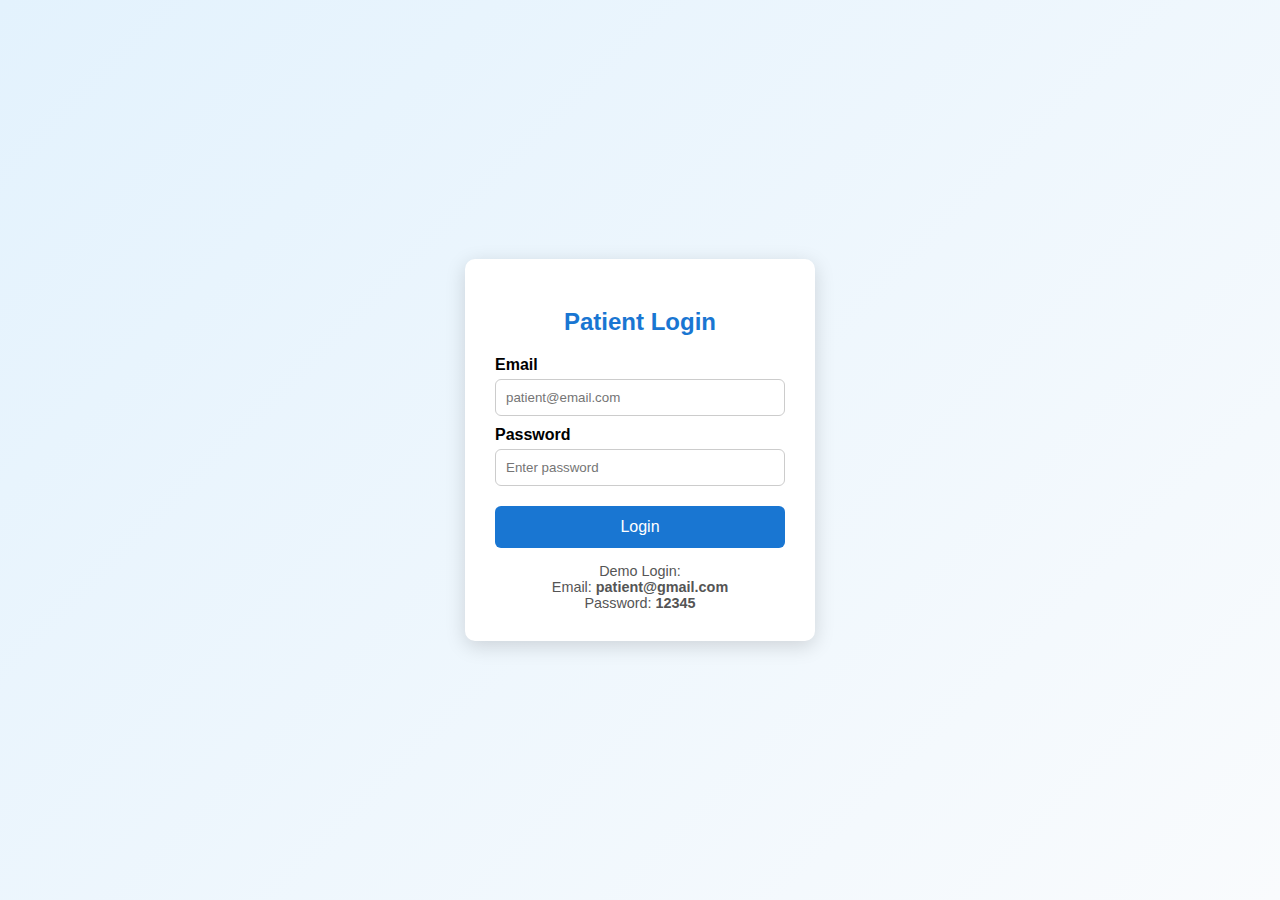
<file: index.html>
<!DOCTYPE html>
<html lang="en">
<head>
  <meta charset="UTF-8">
  <title>Patient Login</title>

  <style>
    * {
      box-sizing: border-box;
      font-family: Arial, sans-serif;
    }

    body {
      background: linear-gradient(135deg, #e3f2fd, #f9fbfd);
      height: 100vh;
      margin: 0;
      display: flex;
      align-items: center;
      justify-content: center;
    }

    .login-box {
      background: white;
      padding: 30px;
      width: 350px;
      border-radius: 10px;
      box-shadow: 0 5px 20px rgba(0,0,0,0.15);
    }

    h2 {
      text-align: center;
      color: #1976d2;
      margin-bottom: 20px;
    }

    label {
      display: block;
      margin-top: 10px;
      font-weight: bold;
    }

    input {
      width: 100%;
      padding: 10px;
      margin-top: 5px;
      border-radius: 6px;
      border: 1px solid #ccc;
    }

    button {
      width: 100%;
      padding: 12px;
      margin-top: 20px;
      background: #1976d2;
      color: white;
      border: none;
      border-radius: 6px;
      font-size: 16px;
      cursor: pointer;
    }

    button:hover {
      background: #125aa0;
    }

    .note {
      margin-top: 15px;
      text-align: center;
      font-size: 0.9em;
      color: #555;
    }
  </style>
</head>

<body>

  <div class="login-box">
    <h2>Patient Login</h2>

    <label>Email</label>
    <input type="email" id="email" placeholder="patient@email.com">

    <label>Password</label>
    <input type="password" id="password" placeholder="Enter password">

    <button onclick="login()">Login</button>

    <div class="note">
      Demo Login: <br>
      Email: <b>patient@gmail.com</b><br>
      Password: <b>12345</b>
    </div>
  </div>

  <script>
    function login() {
      const email = document.getElementById("email").value;
      const password = document.getElementById("password").value;

      // Demo credentials
      if (email === "patient@gmail.com" && password === "12345") {
        alert("Login successful!");
        window.location.href = "HOME.html"; // Redirect to main app
      } else {
        alert("Invalid email or password");
      }
    }
  </script>

</body>
</html>
</file>
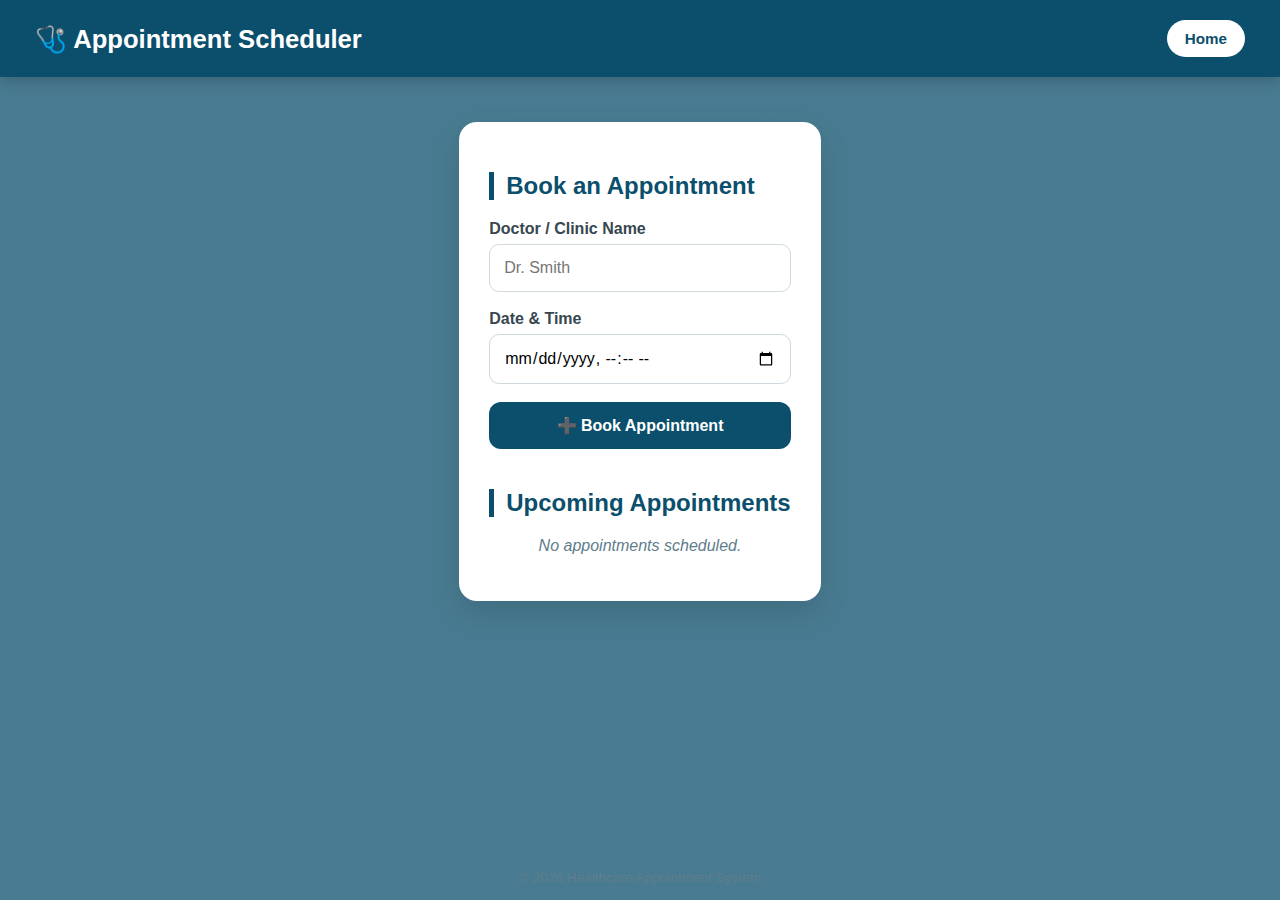
<file: appointment.html>
<!DOCTYPE html>
<html lang="en">
<head>
  <meta charset="UTF-8">
  <title>Appointment Scheduler</title>

  <style>
    * {
      box-sizing: border-box;
      font-family: "Segoe UI", Arial, sans-serif;
    }

    /* Page background (light blue like image) */
   body {
  margin: 0;
  min-height: 100vh;
  background:
    linear-gradient(
      rgba(11, 79, 108, 0.75),
      rgba(11, 79, 108, 0.75)
    ),
    url("https://img.freepik.com/free-photo/health-still-life-with-copy-space_23-2148854031.jpg?semt=ais_hybrid&w=740&q=80");
  background-size: cover;
  background-position: center;
  background-attachment: fixed;
  display: flex;
  flex-direction: column;
}
    /* Top bar */
    header {
      background-color: #0b4f6c; /* color taken from image */
      color: white;
      padding: 20px 35px;
      display: flex;
      justify-content: space-between;
      align-items: center;
      font-size: 1.6rem;
      font-weight: 600;
      box-shadow: 0 4px 15px rgba(0,0,0,0.2);
    }

    .home-btn {
      background: white;
      color: #0b4f6c;
      border: none;
      padding: 10px 18px;
      border-radius: 20px;
      font-size: 0.95rem;
      font-weight: bold;
      cursor: pointer;
      transition: 0.3s;
    }

    .home-btn:hover {
      background: #e3f2fd;
      transform: scale(1.05);
    }

    /* Main container */
    .container {
      max-width: 700px;
      margin: 45px auto;
      padding: 30px;
      background: white;
      border-radius: 18px;
      box-shadow: 0 12px 30px rgba(0,0,0,0.12);
    }

    h2 {
      color: #0b4f6c;
      margin-bottom: 20px;
      border-left: 5px solid #0b4f6c;
      padding-left: 12px;
    }

    .form-group {
      margin-bottom: 18px;
    }

    label {
      display: block;
      font-weight: 600;
      margin-bottom: 6px;
      color: #37474f;
    }

    input {
      width: 100%;
      padding: 14px;
      border-radius: 10px;
      border: 1px solid #cfd8dc;
      font-size: 1rem;
    }

    input:focus {
      outline: none;
      border-color: #0b4f6c;
      box-shadow: 0 0 0 4px rgba(11,79,108,0.15);
    }

    /* Book button */
    .add-btn {
      width: 100%;
      padding: 14px;
      border-radius: 12px;
      border: none;
      font-size: 1rem;
      font-weight: bold;
      color: white;
      background-color: #0b4f6c;
      cursor: pointer;
      transition: 0.3s;
    }

    .add-btn:hover {
      background-color: #083a50;
    }

    /* Appointment list */
    .appointment-list {
      margin-top: 40px;
    }

    .card {
      display: flex;
      justify-content: space-between;
      align-items: center;
      padding: 18px;
      margin-bottom: 15px;
      background: #f5f9ff;
      border-radius: 14px;
      box-shadow: 0 6px 18px rgba(0,0,0,0.1);
    }

    .card-info strong {
      font-size: 1.1rem;
      color: #0b4f6c;
    }

    .date {
      margin-top: 6px;
      font-size: 0.9rem;
      color: #546e7a;
    }

    .badge {
      display: inline-block;
      margin-top: 6px;
      padding: 4px 10px;
      border-radius: 20px;
      background: #e3f2fd;
      color: #0b4f6c;
      font-size: 0.75rem;
      font-weight: bold;
    }

    /* Cancel button */
    .cancel-btn {
      border: none;
      padding: 9px 16px;
      border-radius: 20px;
      background-color: #c62828;
      color: white;
      font-weight: bold;
      cursor: pointer;
      transition: 0.3s;
    }

    .cancel-btn:hover {
      background-color: #9e1f1f;
      transform: scale(1.05);
    }

    .empty {
      text-align: center;
      color: #607d8b;
      font-style: italic;
      margin-top: 20px;
    }

    footer {
      margin-top: auto;
      padding: 15px;
      text-align: center;
      font-size: 0.85rem;
      color: #607d8b;
    }

    @media (max-width: 600px) {
      .card {
        flex-direction: column;
        align-items: flex-start;
      }

      .cancel-btn {
        margin-top: 12px;
        width: 100%;
      }
    }
  </style>
</head>

<body>

<header>
  🩺 Appointment Scheduler
  <button class="home-btn" onclick="goHome()">Home</button>
</header>

<div class="container">

  <h2>Book an Appointment</h2>

  <div class="form-group">
    <label>Doctor / Clinic Name</label>
    <input type="text" id="doctor" placeholder="Dr. Smith">
  </div>

  <div class="form-group">
    <label>Date & Time</label>
    <input type="datetime-local" id="time">
  </div>

  <button class="add-btn" onclick="addAppointment()">➕ Book Appointment</button>

  <div class="appointment-list">
    <h2>Upcoming Appointments</h2>
    <div id="appointments"></div>
  </div>

</div>

<footer>
  © 2026 Healthcare Appointment System
</footer>

<script>
  const appointments =
    JSON.parse(localStorage.getItem("appointments")) || [];

  function save() {
    localStorage.setItem("appointments", JSON.stringify(appointments));
  }

  function addAppointment() {
    const doctor = document.getElementById("doctor").value;
    const time = document.getElementById("time").value;

    if (!doctor || !time) {
      alert("Please fill all fields");
      return;
    }

    appointments.push({ doctor, time });
    save();
    render();

    document.getElementById("doctor").value = "";
    document.getElementById("time").value = "";
  }

  function cancelAppointment(index) {
    appointments.splice(index, 1);
    save();
    render();
  }

  function render() {
    const container = document.getElementById("appointments");
    container.innerHTML = "";

    if (appointments.length === 0) {
      container.innerHTML = `<p class="empty">No appointments scheduled.</p>`;
      return;
    }

    appointments.forEach((a, index) => {
      const div = document.createElement("div");
      div.className = "card";
      div.innerHTML = `
        <div class="card-info">
          <strong>🧑‍⚕️ ${a.doctor}</strong>
          <div class="date">${new Date(a.time).toLocaleString()}</div>
          <div class="badge">Scheduled</div>
        </div>
        <button class="cancel-btn" onclick="cancelAppointment(${index})">
          Cancel
        </button>
      `;
      container.appendChild(div);
    });
  }

  function goHome() {
    window.location.href = "HOME.html"; // change if needed
  }

  render();
</script>

</body>
</html>
</file>
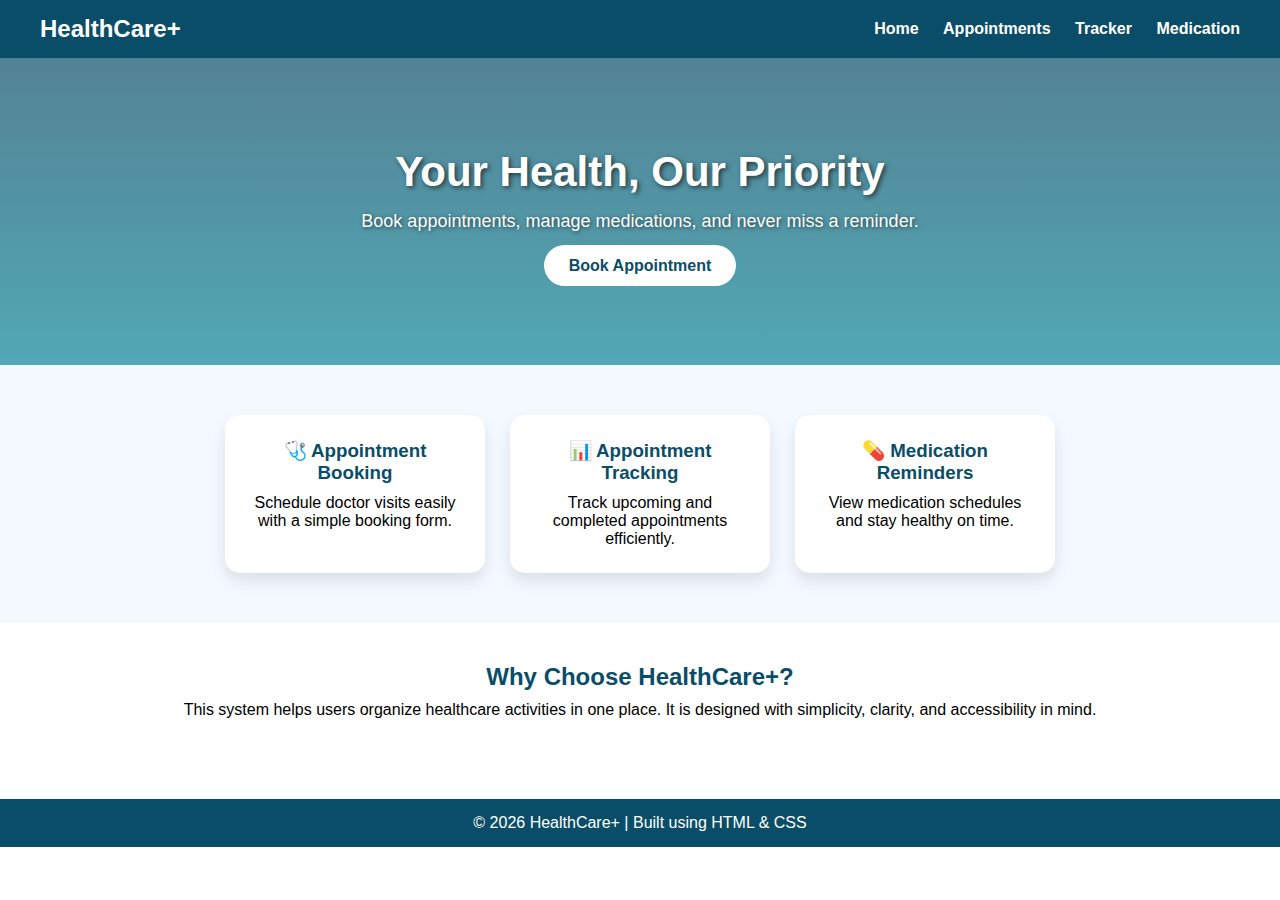
<file: HOME.html>
<!DOCTYPE html>
<html lang="en">
<head>
    <meta charset="UTF-8">
    <title>Healthcare Reminder System</title>
    <link rel="stylesheet" href="style.css">
</head>
<body>

    <!-- Navigation -->
    <nav class="navbar">
        <h2 class="logo">HealthCare+</h2>
        <div class="nav-links">
            <a href="HOME.html">Home</a>
            <a href="appointment.html">Appointments</a>
            <a href="tracker.html">Tracker</a>
            <a href="medicine.html">Medication</a>

        </div>
    </nav>

    <!-- Hero Section -->
    <section class="hero">
        <h1>Your Health, Our Priority</h1>
        <p>Book appointments, manage medications, and never miss a reminder.</p>
        <a href="appointment.html" class="hero-btn">Book Appointment</a>
    </section>

    <!-- Features -->
    <section class="features">
        <div class="card">
            <h3>🩺 Appointment Booking</h3>
            <p>Schedule doctor visits easily with a simple booking form.</p>
        </div>

        <div class="card">
            <h3>📊 Appointment Tracking</h3>
            <p>Track upcoming and completed appointments efficiently.</p>
        </div>

        <div class="card">
            <h3>💊 Medication Reminders</h3>
            <p>View medication schedules and stay healthy on time.</p>
        </div>
    </section>

    <!-- Info Section -->
    <section class="info">
        <h2>Why Choose HealthCare+?</h2>
        <p>
            This system helps users organize healthcare activities in one place.
            It is designed with simplicity, clarity, and accessibility in mind.
        </p>
    </section>

    <!-- Footer -->
    <footer>
        <p>© 2026 HealthCare+ | Built using HTML & CSS</p>
    </footer>

</body>
</html>
</file>
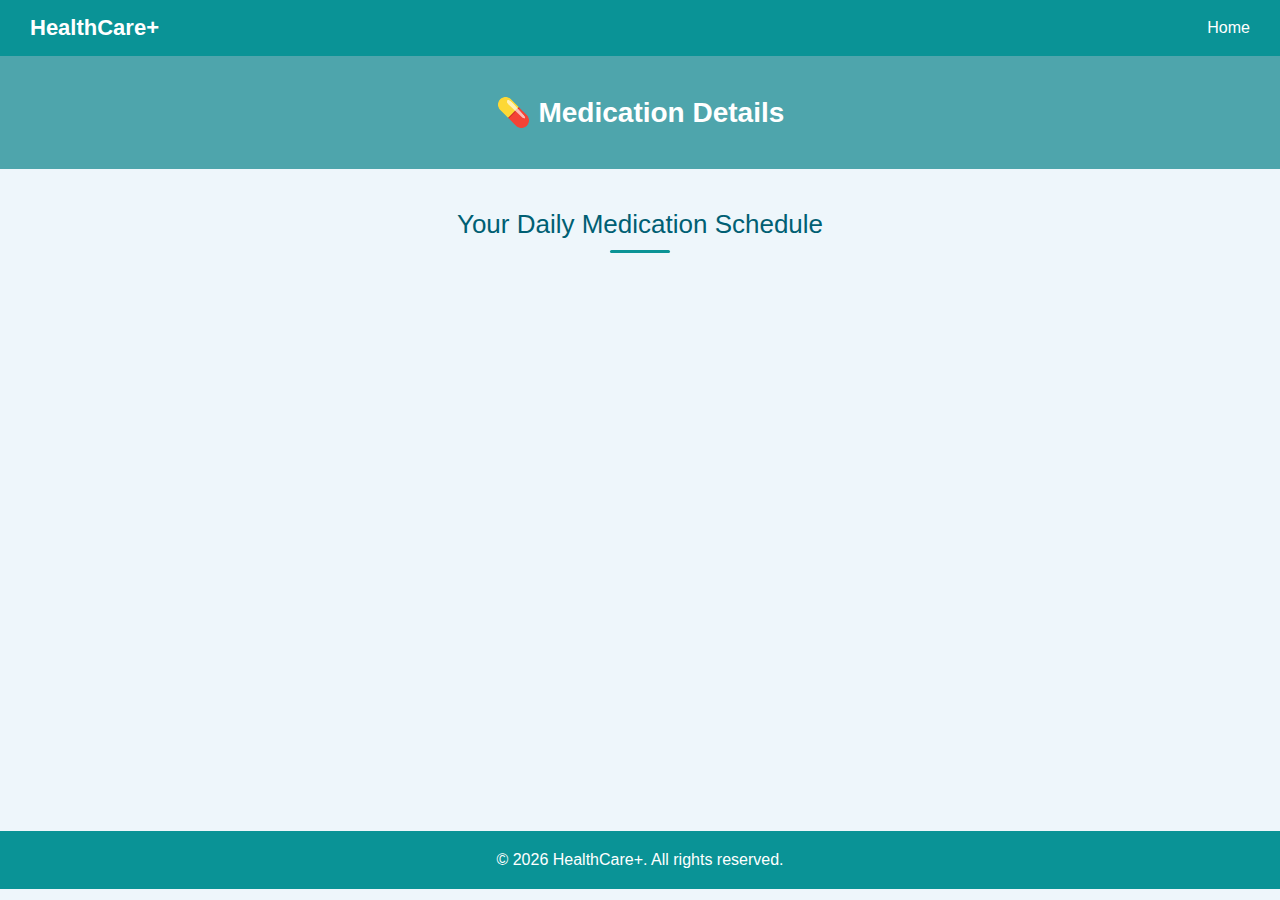
<file: medicine.html>
<!DOCTYPE html>
<html lang="en">
<head>
<meta charset="UTF-8">
<meta name="viewport" content="width=device-width, initial-scale=1.0">
<title>HealthCare+ | Medication Details</title>

<style>
body {
    margin: 0;
    font-family: "Segoe UI", sans-serif;
    background: #eef6fb;
    color: #333;
    overflow-x: hidden;
}

/* Navbar */
.navbar {
    display: flex;
    justify-content: space-between;
    align-items: center;
    background: #0a9396;
    padding: 15px 30px;
    color: white;
    box-shadow: 0 4px 8px rgba(0,0,0,0.1);
}

.navbar .logo {
    font-weight: bold;
    font-size: 22px;
}

.navbar ul {
    list-style: none;
    display: flex;
    margin: 0;
    padding: 0;
}

.navbar ul li a {
    color: white;
    text-decoration: none;
    font-weight: 500;
    font-size: 16px;
}

.navbar ul li a:hover {
    text-decoration: underline;
}

/* Page Header */
.page-header {
    background: #4ea5ac;
    color: white;
    text-align: center;
    padding: 40px 20px;
}

.page-header h1 {
    margin: 0;
    font-size: 28px;
}

.page-header h1 .tablet-icon {
    display: inline-block;
    animation: bounce 2s infinite;
}

/* Container */
.container {
    max-width: 1100px;
    margin: auto;
    padding: 40px 20px;
}

.title {
    font-size: 26px;
    margin-bottom: 30px;
    color: #005f73;
    text-align: center;
}

.title::after {
    content: "";
    display: block;
    width: 60px;
    height: 3px;
    background: #0a9396;
    margin: 10px auto 0;
    border-radius: 2px;
}

/* Cards */
.card {
    background: white;
    border-radius: 20px;
    padding: 25px 20px;
    margin-bottom: 25px;
    box-shadow: 0 8px 20px rgba(0,0,0,0.08);
    display: grid;
    grid-template-columns: 2fr 2fr 1fr 1fr;
    align-items: center;
    gap: 15px;
    opacity: 0;
    transform: translateY(30px);
    animation: fadeUp 0.6s forwards;
}

.med-name {
    font-size: 20px;
    font-weight: 600;
    color: #0a9396;
}

.med-info {
    font-size: 15px;
    color: #555;
}

.time {
    background: #e0fbfc;
    padding: 12px;
    border-radius: 12px;
    text-align: center;
    font-weight: bold;
    color: #005f73;
}

.status {
    padding: 12px;
    border-radius: 25px;
    text-align: center;
    font-weight: bold;
    color: white;
    cursor: pointer;
}

.status.taken {
    background: #38b000;
}

.status.pending {
    background: #e63946;
    animation: pulse 1.5s infinite;
}

/* Footer */
.footer {
    background: #0a9396;
    color: white;
    text-align: center;
    padding: 20px;
    margin-top: 40px;
}

/* Animations */
@keyframes fadeUp {
    to {
        opacity: 1;
        transform: translateY(0);
    }
}

@keyframes pulse {
    0% { transform: scale(1); }
    50% { transform: scale(1.05); }
    100% { transform: scale(1); }
}

@keyframes bounce {
    0%,100% { transform: translateY(0); }
    50% { transform: translateY(-8px); }
}

/* Responsive */
@media (max-width: 768px) {
    .card {
        grid-template-columns: 1fr 1fr;
    }
}
</style>
</head>

<body>

<!-- Navbar -->
<div class="navbar">
    <div class="logo">HealthCare+</div>
    <ul>
        <li><a href="HOME.html">Home</a></li>
    </ul>
</div>

<!-- Page Header -->
<div class="page-header">
    <h1><span class="tablet-icon">💊</span> Medication Details</h1>
</div>

<!-- Content -->
<div class="container">
    <div class="title">Your Daily Medication Schedule</div>

    <div class="card">
        <div>
            <div class="med-name">Paracetamol</div>
            <div class="med-info">500mg • 1 Tablet</div>
        </div>
        <div class="med-info">Treats fever and pain<br>After food</div>
        <div class="time">08:00 AM</div>
        <div class="status taken">Taken</div>
    </div>

    <div class="card">
        <div>
            <div class="med-name">Metformin</div>
            <div class="med-info">850mg • 1 Tablet</div>
        </div>
        <div class="med-info">Controls blood sugar<br>After breakfast</div>
        <div class="time">09:30 AM</div>
        <div class="status pending">Pending</div>
    </div>

    <div class="card">
        <div>
            <div class="med-name">Amoxicillin</div>
            <div class="med-info">250mg • 1 Capsule</div>
        </div>
        <div class="med-info">Antibiotic<br>After lunch</div>
        <div class="time">02:00 PM</div>
        <div class="status pending">Pending</div>
    </div>

    <div class="card">
        <div>
            <div class="med-name">Vitamin D</div>
            <div class="med-info">1 Tablet</div>
        </div>
        <div class="med-info">Bone health<br>After dinner</div>
        <div class="time">09:00 PM</div>
        <div class="status pending">Pending</div>
    </div>
</div>

<!-- Footer -->
<div class="footer">
    © 2026 HealthCare+. All rights reserved.
</div>

<script>
document.querySelectorAll('.status').forEach(status => {
    status.addEventListener('click', () => {
        if (status.classList.contains('pending')) {
            status.classList.remove('pending');
            status.classList.add('taken');
            status.textContent = 'Taken';
        } else {
            status.classList.remove('taken');
            status.classList.add('pending');
            status.textContent = 'Pending';
        }
    });
});
</script>

</body>
</html>
</file>
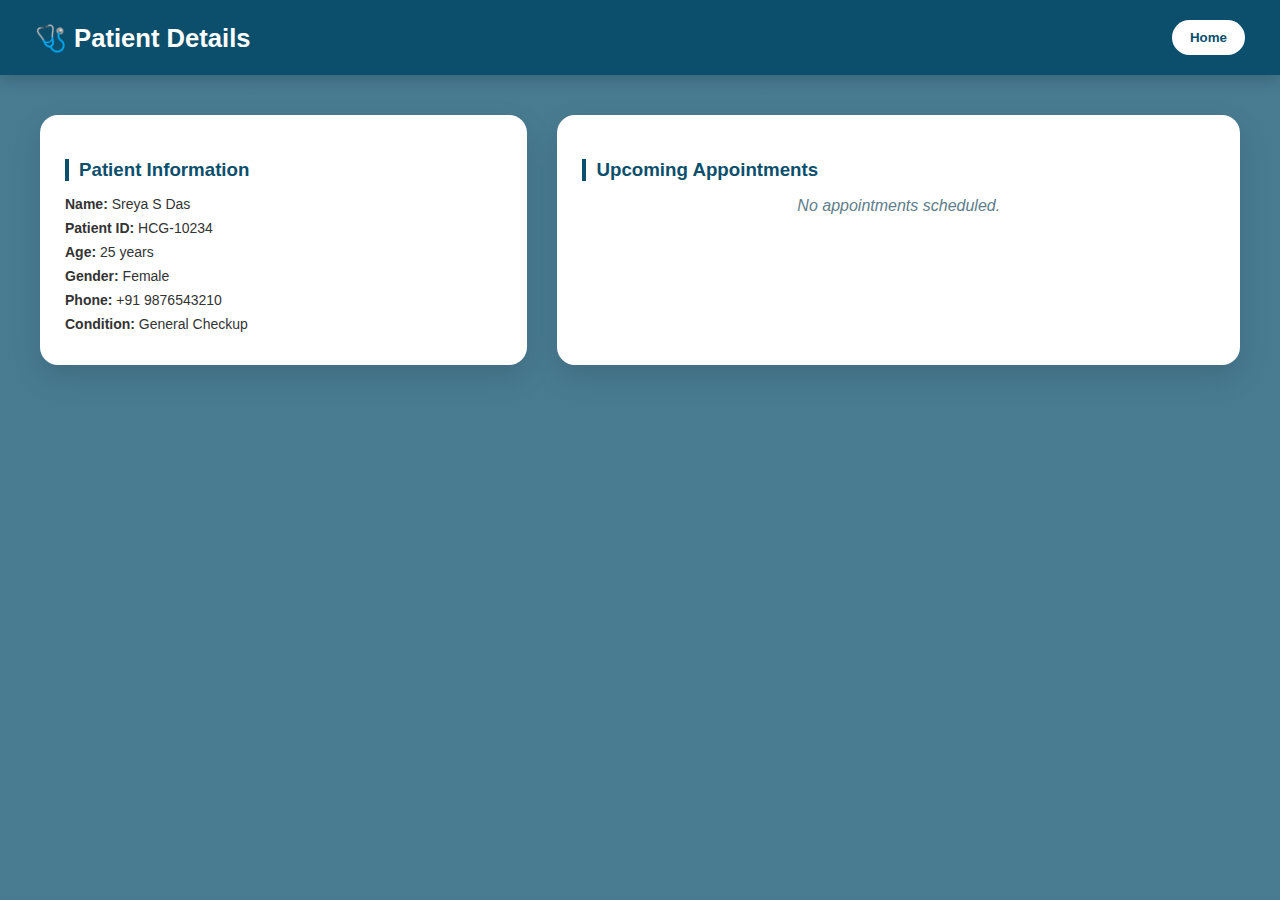
<file: tracker.html>
<!DOCTYPE html>
<html lang="en">
<head>
<meta charset="UTF-8">
<title>HealthCare+ | Patient Details</title>

<style>
* {
  box-sizing: border-box;
  font-family: "Segoe UI", Arial, sans-serif;
}

body {
  margin: 0;
  min-height: 100vh;
  background:
    linear-gradient(rgba(11,79,108,0.75), rgba(11,79,108,0.75)),
    url("https://img.freepik.com/free-photo/health-still-life-with-copy-space_23-2148854031.jpg?semt=ais_hybrid&w=740&q=80");
  background-size: cover;
  background-position: center;
  background-attachment: fixed;
  color: #333;
}

/* Header */
header {
  background-color: #0b4f6c;
  color: white;
  padding: 20px 35px;
  display: flex;
  justify-content: space-between;
  align-items: center;
  font-size: 1.6rem;
  font-weight: 600;
  box-shadow: 0 4px 15px rgba(0,0,0,0.2);
}

.home-btn {
  background: white;
  color: #0b4f6c;
  border: none;
  padding: 10px 18px;
  border-radius: 20px;
  font-weight: bold;
  cursor: pointer;
}

/* Layout */
.dashboard {
  display: grid;
  grid-template-columns: 1fr 1.4fr;
  gap: 30px;
  padding: 40px;
}

/* Cards */
.card {
  background: white;
  border-radius: 18px;
  padding: 25px;
  box-shadow: 0 12px 30px rgba(0,0,0,0.12);
}

.card h3 {
  color: #0b4f6c;
  margin-bottom: 15px;
  border-left: 4px solid #0b4f6c;
  padding-left: 10px;
}

/* Patient info */
.profile p {
  margin: 8px 0;
  font-size: 14px;
}

/* Appointment list */
.appointment-card {
  background: #f5f9ff;
  padding: 15px;
  border-radius: 14px;
  margin-bottom: 12px;
  display: flex;
  justify-content: space-between;
  align-items: center;
}

.appointment-card strong {
  color: #0b4f6c;
}

.date {
  font-size: 0.9rem;
  color: #546e7a;
}

.badge {
  padding: 4px 10px;
  border-radius: 20px;
  background: #e3f2fd;
  color: #0b4f6c;
  font-size: 0.75rem;
  font-weight: bold;
}

.empty {
  text-align: center;
  font-style: italic;
  color: #607d8b;
}

@media (max-width: 900px) {
  .dashboard {
    grid-template-columns: 1fr;
  }
}
</style>
</head>

<body>

<header>
  🩺 Patient Details
  <button class="home-btn" onclick="goHome()">Home</button>
</header>

<div class="dashboard">

  <!-- Patient Info -->
  <div class="card profile">
    <h3>Patient Information</h3>
    <p><strong>Name:</strong> Sreya S Das</p>
    <p><strong>Patient ID:</strong> HCG-10234</p>
    <p><strong>Age:</strong> 25 years</p>
    <p><strong>Gender:</strong> Female</p>
    <p><strong>Phone:</strong> +91 9876543210</p>
    <p><strong>Condition:</strong> General Checkup</p>
  </div>

  <!-- Appointments -->
  <div class="card">
    <h3>Upcoming Appointments</h3>
    <div id="appointments"></div>
  </div>

</div>

<script>
  const appointments =
    JSON.parse(localStorage.getItem("appointments")) || [];

  function renderAppointments() {
    const container = document.getElementById("appointments");
    container.innerHTML = "";

    if (appointments.length === 0) {
      container.innerHTML =
        '<p class="empty">No appointments scheduled.</p>';
      return;
    }

    appointments.forEach(a => {
      const div = document.createElement("div");
      div.className = "appointment-card";
      div.innerHTML = `
        <div>
          <strong>🧑‍⚕️ ${a.doctor}</strong>
          <div class="date">${new Date(a.time).toLocaleString()}</div>
        </div>
        <span class="badge">Scheduled</span>
      `;
      container.appendChild(div);
    });
  }

  function goHome() {
    window.location.href = "HOME.html"; // adjust if needed
  }

  renderAppointments();
</script>

</body>
</html>
</file>
<file: style.css>
* {
    margin: 0;
    padding: 0;
    box-sizing: border-box;
    font-family: Arial, sans-serif;
}

/* =========================
   NAVBAR
========================= */
.navbar {
    background-color: #0a4d68;
    color: white;
    display: flex;
    justify-content: space-between;
    align-items: center;
    padding: 15px 40px;
}

.logo {
    font-size: 24px;
    font-weight: bold;
}

.nav-links a {
    color: white;
    margin-left: 20px;
    text-decoration: none;
    font-weight: bold;
}

.nav-links a:hover {
    color: #9ef0ff;
}

/* =========================
   HERO SECTION (WITH IMAGE)
========================= */
.hero {
    background:
        linear-gradient(rgba(10,77,104,0.7), rgba(8,131,149,0.7)),
        url("https://media.istockphoto.com/id/184312691/photo/doctor-and-senior-patient-talking-in-hospital-room.jpg?s=612x612&w=0&k=20&c=ON0IPi-7i54z67g9YPZurbxnOfUcmZIaKMtb0gzsRRI=");
    background-size: cover;
    background-position: center;
    color: white;
    text-align: center;
    padding: 90px 20px;
}

.hero h1 {
    font-size: 42px;
    margin-bottom: 15px;
    text-shadow: 2px 2px 5px rgba(0,0,0,0.6);
}

.hero p {
    font-size: 18px;
    margin-bottom: 25px;
    text-shadow: 1px 1px 4px rgba(0,0,0,0.6);
}

.hero-btn {
    background-color: white;
    color: #0a4d68;
    padding: 12px 25px;
    text-decoration: none;
    border-radius: 30px;
    font-weight: bold;
}

.hero-btn:hover {
    background-color: #e0f7fa;
}

/* =========================
   FEATURES SECTION
========================= */
.features {
    display: flex;
    justify-content: center;
    gap: 25px;
    padding: 50px 20px;
    background-color: #f4f9ff;
}

.card {
    background-color: white;
    width: 260px;
    padding: 25px;
    border-radius: 15px;
    text-align: center;
    box-shadow: 0 8px 15px rgba(0,0,0,0.1);
    transition: transform 0.3s;
}

.card:hover {
    transform: translateY(-10px);
}

.card h3 {
    margin-bottom: 10px;
    color: #0a4d68;
}

/* =========================
   INFO SECTION
========================= */
.info {
    text-align: center;
    padding: 40px 20px;
}

.info h2 {
    color: #0a4d68;
    margin-bottom: 10px;
}

/* =========================
   COMMON FORM STYLING
   (FOR NEXT PAGES)
========================= */
.form-container {
    max-width: 500px;
    margin: 40px auto;
    background-color: white;
    padding: 25px;
    border-radius: 10px;
    box-shadow: 0 5px 12px rgba(0,0,0,0.1);
}

.form-container h2 {
    text-align: center;
    color: #0a4d68;
    margin-bottom: 20px;
}

.form-container label {
    display: block;
    margin-top: 10px;
    font-weight: bold;
}

.form-container input,
.form-container select {
    width: 100%;
    padding: 8px;
    margin-top: 5px;
}

.form-container button {
    width: 100%;
    margin-top: 20px;
    padding: 10px;
    background-color: #0a4d68;
    color: white;
    border: none;
    font-size: 16px;
    cursor: pointer;
}

.form-container button:hover {
    background-color: #088395;
}

/* =========================
   TABLE STYLING
========================= */
table {
    width: 90%;
    margin: 30px auto;
    border-collapse: collapse;
}

th, td {
    border: 1px solid #ccc;
    padding: 10px;
    text-align: center;
}

th {
    background-color: #0a4d68;
    color: white;
}

/* =========================
   FOOTER
========================= */
footer {
    background-color: #0a4d68;
    color: white;
    text-align: center;
    padding: 15px;
    margin-top: 40px;
}
</file>
